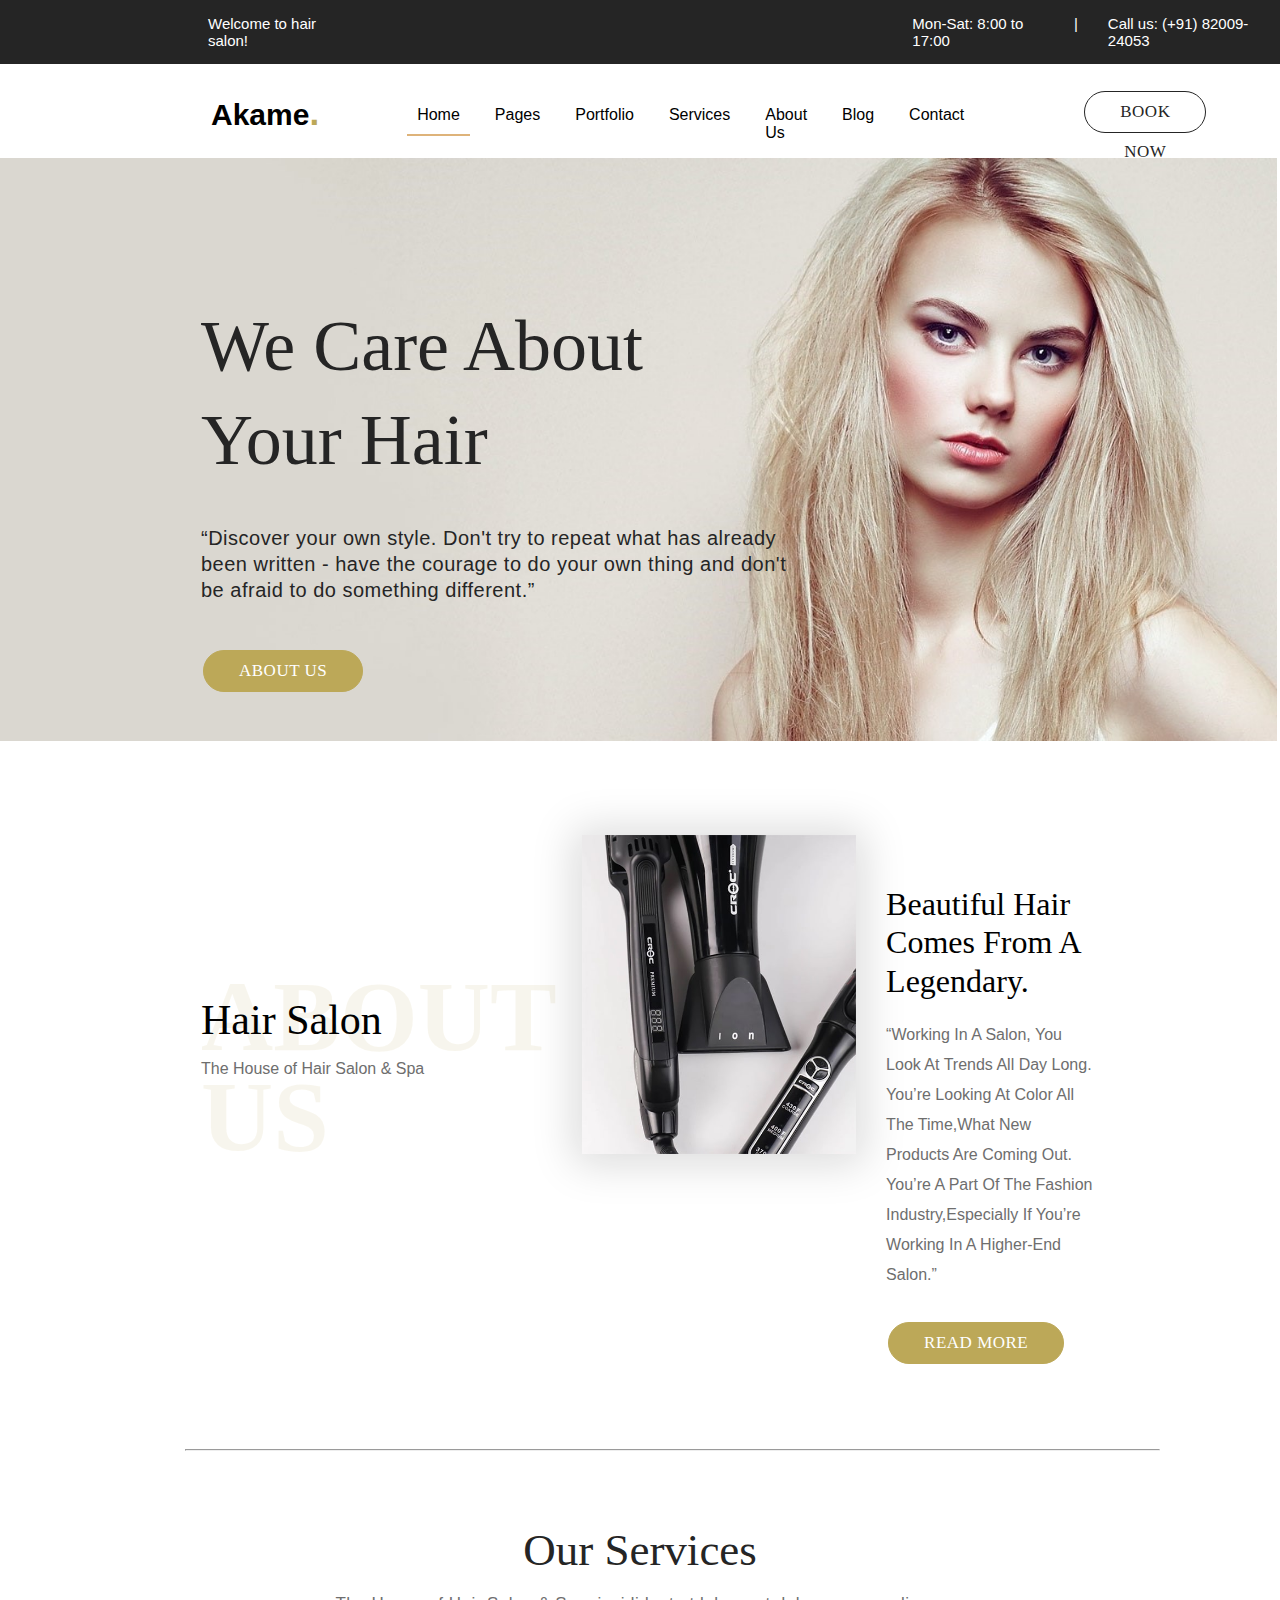
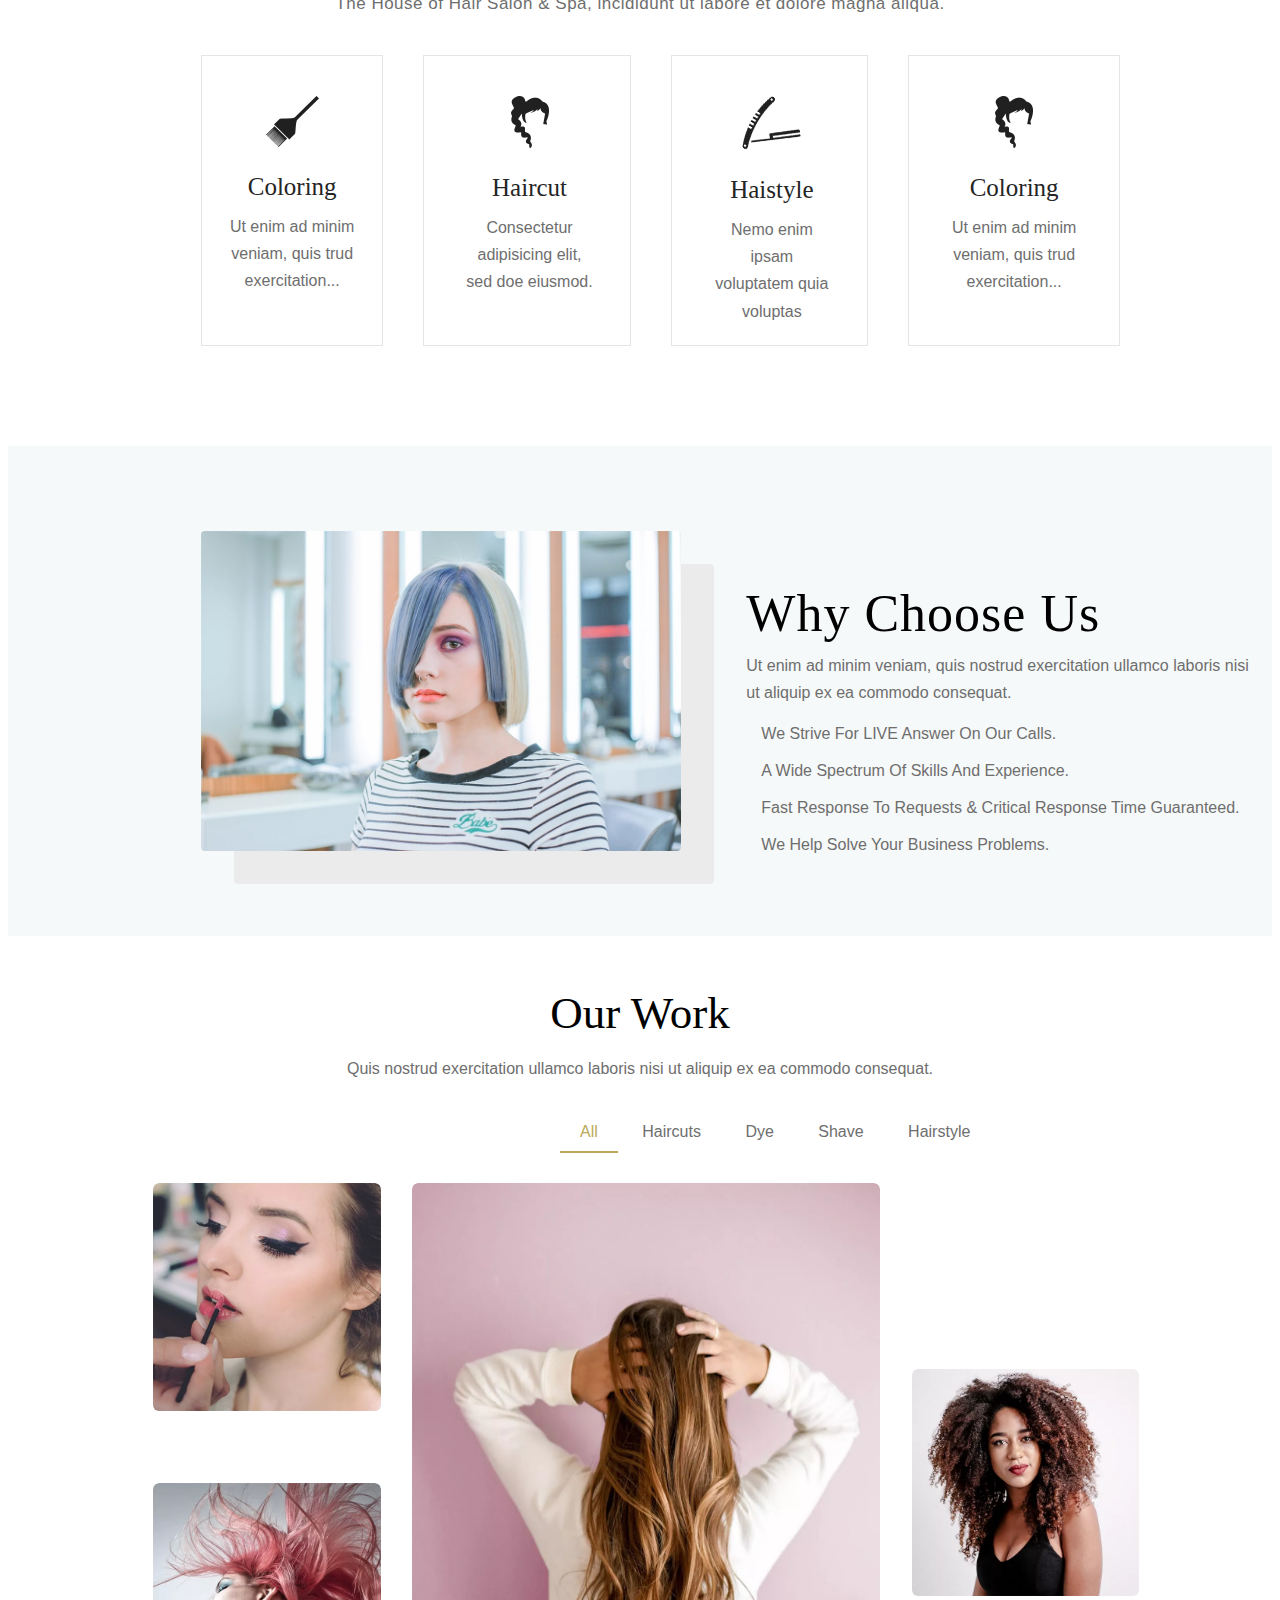
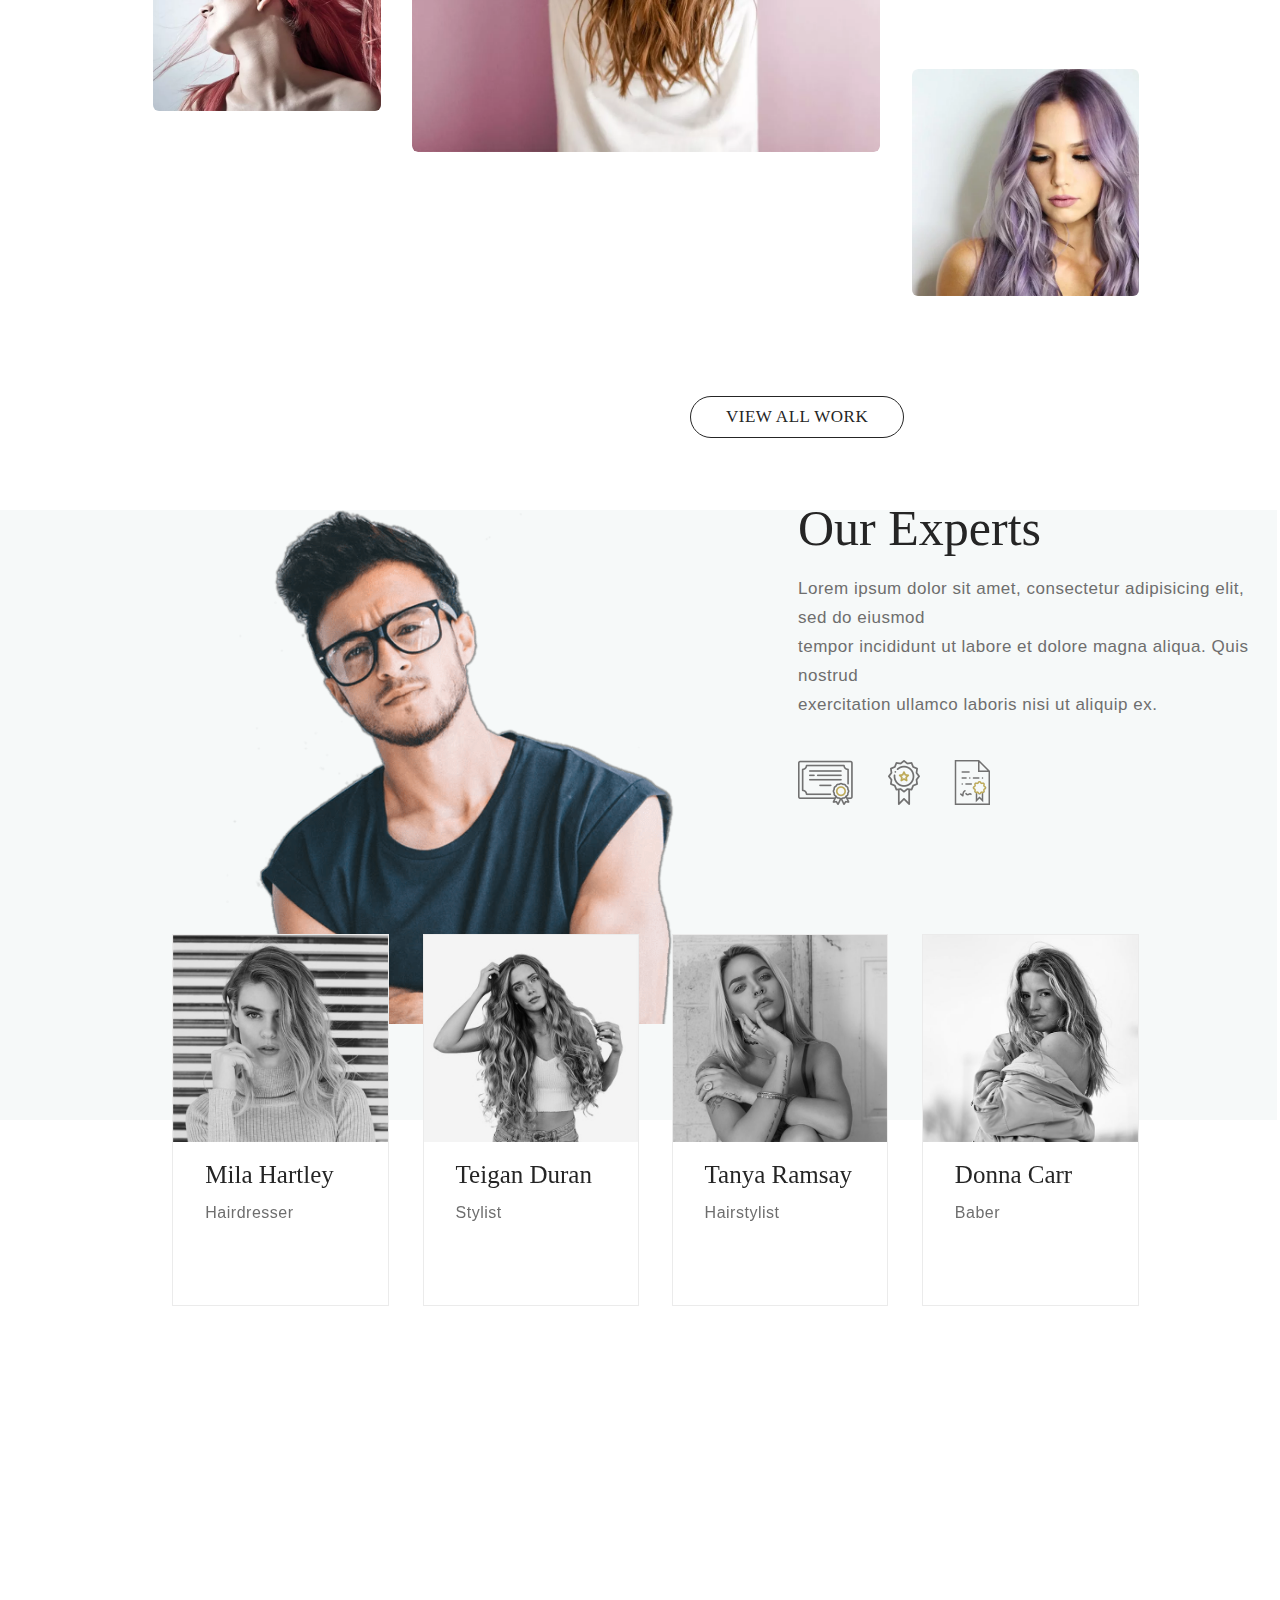
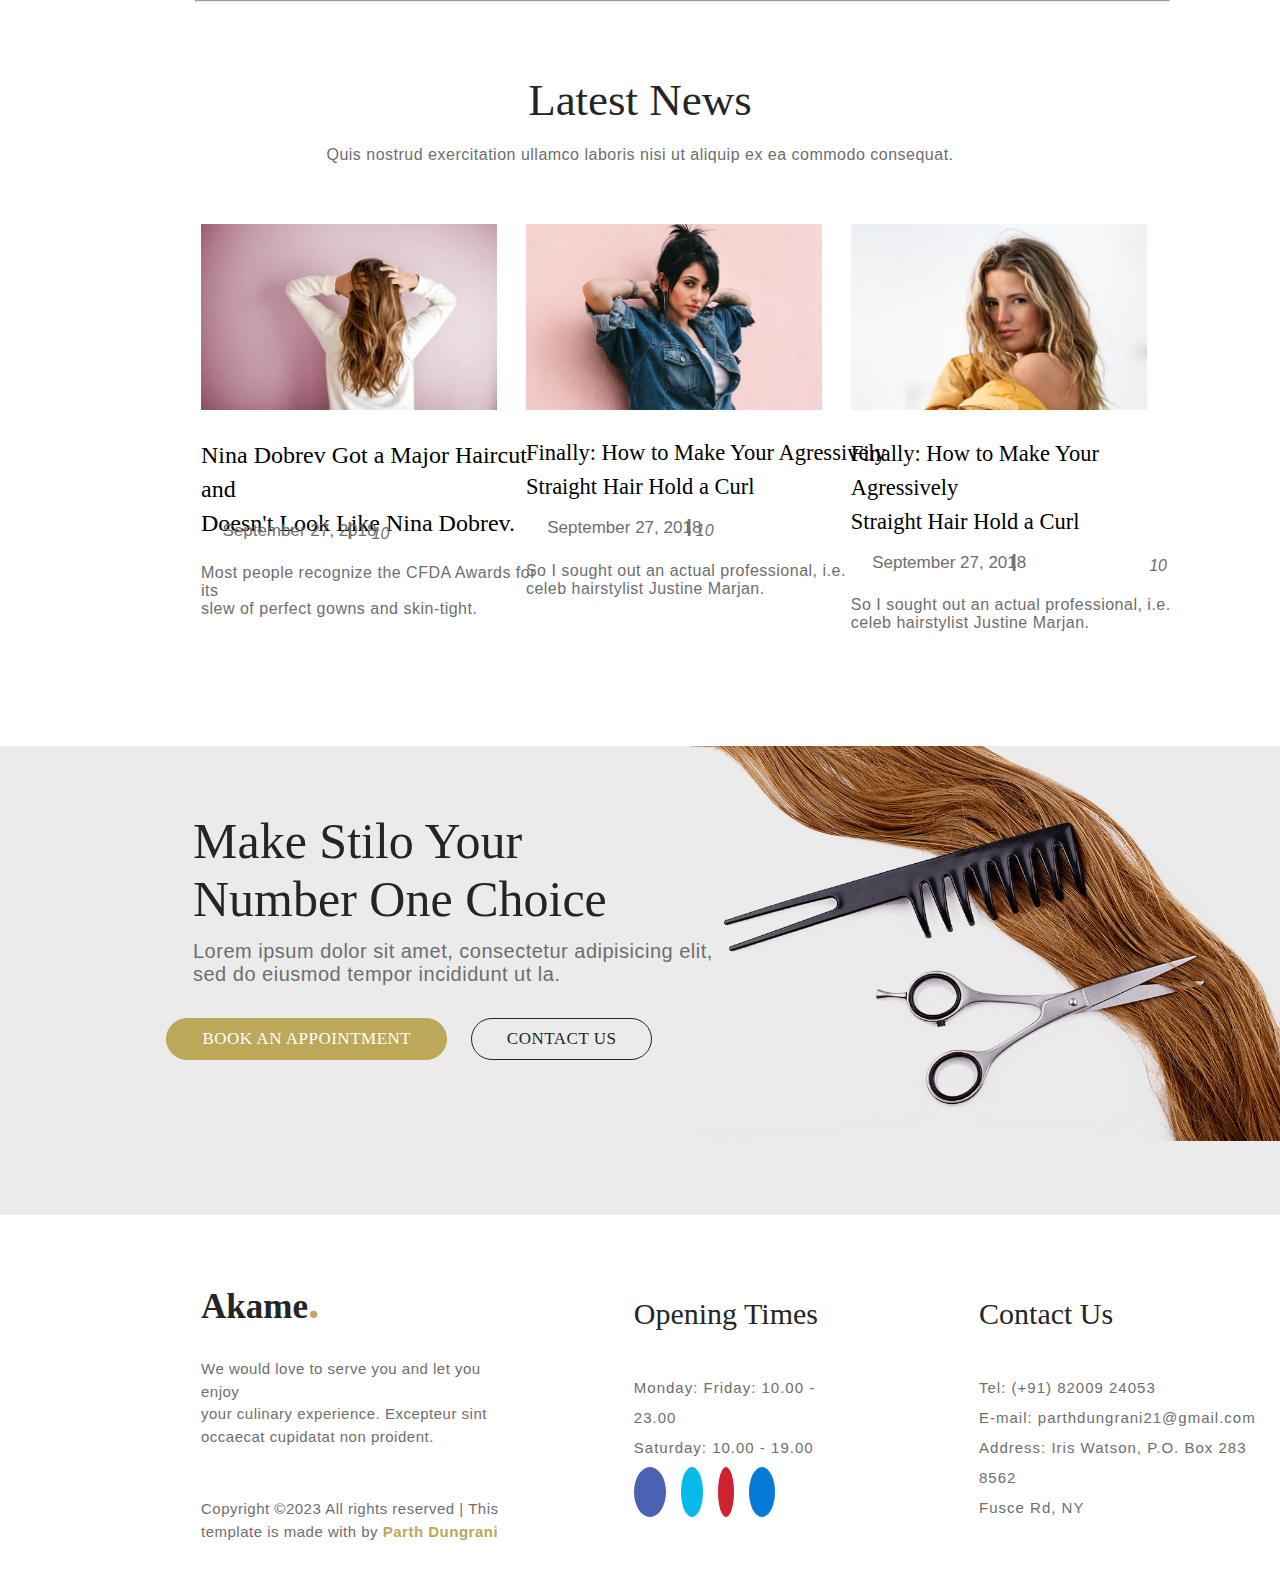
<file: index.html>
<!DOCTYPE html>
<html lang="en">

<head>
    <meta charset="UTF-8">
    <meta http-equiv="X-UA-Compatible" content="IE=edge">
    <meta name="viewport" content="width=device-width, initial-scale=1.0">
    <title>Document</title>
    <link rel="stylesheet" href="https://cdnjs.cloudflare.com/ajax/libs/font-awesome/6.4.0/css/all.min.css"
        integrity="sha512-iecdLmaskl7CVkqkXNQ/ZH/XLlvWZOJyj7Yy7tcenmpD1ypASozpmT/E0iPtmFIB46ZmdtAc9eNBvH0H/ZpiBw=="
        crossorigin="anonymous" referrerpolicy="no-referrer" />
    <link rel="stylesheet" href="index.css">
</head>

<body>
    <div>
        <div class="header_div">
            <ul class="ul1">
                <li class="li1">Welcome to hair salon!</li>
                <i class="fa-regular fa-clock icon1"></i>
                <li class="li2">Mon-Sat: 8:00 to 17:00</li>
                <li class="li4">|</li>
                <i class="fa-solid fa-phone icon2"></i>
                <li class="li3">Call us: (+91) 82009-24053</li>
            </ul>
        </div>
        <div>
            <ul>
                <h1 class="li5">Akame<span class="dot">.</span></h1>
                <li class="li6 none_display">Home</li>
                <li class="li7 none_display">Pages</li>
                <li class="li8 none_display">Portfolio</li>
                <li class="li9 none_display">Services</li>
                <li class="li10 none_display">About Us</li>
                <li class="li11 none_display">Blog</li>
                <li class="li12 none_display">Contact</li>
                <i class="fa-solid fa-cart-shopping cart none_display"></i>
                <button type="button" class="but1 none_display">BOOK NOW</button>
            </ul>
        </div>
        <div>
            <img src="img1.jpg" alt="girl images" class="img_1">
            <h1 class="head">We Care About <br>Your Hair</h1>
            <p class="img_para">“Discover your own style. Don't try to repeat what has already<br>been written - have
                the courage to do your own thing and don't<br>be afraid to do something different.”</p>
            <button type="button" class="but2">ABOUT US</button>
        </div>

        <!-- Part 2 -->
        <div class="part_2">
            <div class="about">
                <h2 class="about_head">ABOUT <br>US</h2>
                <h4 class="about_detail">Hair Salon</h4>
                <p class="about_para">The House of Hair Salon & Spa</p>
            </div>
            <div class="about_img">
                <img src="img2.jpg" alt="Hair Cut machine Images" class="hair_cut">
            </div>
            <div class="detail_div">
                <h3 class="about_head_2">Beautiful Hair Comes From A Legendary.</h3>
                <p class="about_para_2">“Working in a salon, you look at trends all day long. You’re looking at color
                    all the time,what new products are coming out. You’re a part of the fashion industry,especially if
                    you’re working in a higher-end salon.”</p>
                <button type="button" class="but3">READ MORE</button>
            </div>
        </div>
        <hr class="hr1">

        <!-- Part 3 -->
        <div>
            <h3 class="head_part_3">Our Services</h3>
            <p class="head_part_3_para">The House of Hair Salon & Spa, incididunt ut labore et dolore magna aliqua.</p>
        </div>
        <div class="flex1">
            <div class="flex_img_1 flex_img">
                <img src="img3.png" alt="color Brush Image" class="brush">
                <h3 class="flex_detail">Coloring</h3>
                <p class="flex_para">Ut enim ad minim veniam, quis trud exercitation...</p>
            </div>
            <div class="flex_img_2 flex_img">
                <img src="img4.png" alt="color Brush Image" class="brush1">
                <h3 class="flex_detail">Haircut</h3>
                <p class="flex_para">Consectetur adipisicing elit, sed doe eiusmod.</p>
            </div>
            <div class="flex_img_3 flex_img">
                <img src="img5.png" alt="color Brush Image" class="brush2">
                <h3 class="flex_detail">Haistyle</h3>
                <p class="flex_para">Nemo enim ipsam voluptatem quia voluptas</p>
            </div>
            <div class="flex_img_4 flex_img">
                <img src="img4.png" alt="color Brush Image" class="brush3">
                <h3 class="flex_detail">Coloring</h3>
                <p class="flex_para">Ut enim ad minim veniam, quis trud exercitation...</p>
            </div>
        </div>

        <!-- Part 4 -->
        <div class="part_4">
            <div class="part_4_div">
                <img src="img6.jpg" alt="Girl images" class="part_4_image">
                <div class="flex_div_2">
                    <h3 class="part_4_head">Why Choose Us</h3>
                    <p class="part_4_para">Ut enim ad minim veniam, quis nostrud exercitation ullamco laboris nisi<br>
                        ut
                        aliquip ex ea commodo consequat.</p>
                    <p><i class="fa-solid fa-square-check checkbox1"></i><span class="check_span">We Strive For LIVE
                            Answer On Our Calls.</span></p>
                    <p><i class="fa-solid fa-square-check checkbox2"></i><span class="check_span">A Wide Spectrum Of
                            Skills And Experience.</span></p>
                    <p><i class="fa-solid fa-square-check checkbox2"></i><span class="check_span">Fast Response To
                            Requests & Critical Response Time Guaranteed.</span></p>
                    <p><i class="fa-solid fa-square-check checkbox2"></i><span class="check_span">We Help Solve Your
                            Business Problems.</span></p>
                </div>
            </div>
        </div>

        <!-- Part 5 -->
        <div class="part_5">
            <h3 class="part_5_head">Our Work</h3>
            <p class="part_5_para">Quis nostrud exercitation ullamco laboris nisi ut aliquip ex ea commodo consequat.
            </p>
            <li class="part_5_li part_5_li_1">All</li>
            <li class="part_5_li">Haircuts</li>
            <li class="part_5_li">Dye</li>
            <li class="part_5_li">Shave</li>
            <li class="part_5_li">Hairstyle</li>
        </div>

        <!-- img div part_6 -->
        <div class="img_div_main">
            <div class="img_main_div">
                <img src="img7.webp" alt="" class="img1">
                <div class="contain_1">
                    <h3 class="part6_head_1">Hairstyle</h3>
                    <p class="part6_para_1">Consectetur adipisicing<br>elit sed doe</p>
                    <i class="fa-solid fa-magnifying-glass fa-rotate-90 search1"></i>
                </div>
            </div>
            <div class="img_div_2">
                <img src="img8.webp" alt="" class="img2">
                <div class="contain_2">
                    <h3 class="part6_head_2">Hairstyle</h3>
                    <p class="part6_para_2">Consectetur adipisicing<br>elit sed doe</p>
                    <i class="fa-solid fa-magnifying-glass fa-rotate-90 search1"></i>
                </div>
            </div>
            <div class="img_div_3">
                <img src="img9.webp" alt="" class="img3">
                <div class="contain_3">
                    <h3 class="part6_head_3">Hairstyle</h3>
                    <p class="part6_para_3">Consectetur adipisicing elit sed doe</p>
                    <i class="fa-solid fa-magnifying-glass fa-rotate-90 search1 search"></i>
                </div>
            </div>
            <div class="img_div_4">
                <img src="img10.webp" alt="" class="img4">
                <div class="contain_4">
                    <h3 class="part6_head_4">Hairstyle</h3>
                    <p class="part6_para_4">Consectetur adipisicing <br>elit sed doe</p>
                    <i class="fa-solid fa-magnifying-glass fa-rotate-90 search1"></i>
                </div>
            </div>
            <div class="img_div_5">
                <img src="img11.webp" alt="" class="img5">
                <div class="contain_5">
                    <h3 class="part6_head_5">Hairstyle</h3>
                    <p class="part6_para_5">Consectetur adipisicing <br>elit sed doe</p>
                    <i class="fa-solid fa-magnifying-glass fa-rotate-90 search1"></i>
                </div>
            </div>
            <button class="but4" type="button">VIEW ALL WORK</button>
        </div>

        <!-- paert 7 -->
        <div class="img_part_7">
            <div class="img_part_7_main_div">
                <img src="img12.png" alt="" class="part_7_img_1">
                <h3 class="part_7_head">Our Experts</h3>
                <p class="part_7_para">Lorem ipsum dolor sit amet, consectetur adipisicing elit, sed do eiusmod
                    <br>tempor
                    incididunt ut labore et dolore magna aliqua. Quis nostrud <br>exercitation ullamco laboris nisi ut
                    aliquip ex.
                </p>
                <img src="img13.png" alt="" class="certrificate_1">
                <img src="img14.png" alt="" class="certrificate_2">
                <img src="img15.png" alt="" class="certrificate_3">
            </div>
        </div>

        <!-- Team Member -->
        <div class="part7">
            <div class="flex_team1">
                <div class="team_img1">
                    <img src="img16.jpg" alt="color Brush Image" class="img_girl_1">
                    <h3 class="team_detail1">Mila Hartley</h3>
                    <p class="team_para1">Hairdresser</p>
                    <i class="fa-brands fa-facebook-f icon_team1"></i>
                    <i class="fa-brands fa-twitter icon_team1"></i>
                    <i class="fa-brands fa-linkedin-in icon_team1"></i>
                    <i class="fa-brands fa-dribbble icon_team1"></i>
                </div>
            </div>
            <div class="flex_team2">
                <div class="team_img2">
                    <img src="img17.jpg" alt="color Brush Image" class="img_girl_2">
                    <h3 class="team_detail2">Teigan Duran</h3>
                    <p class="team_para2"> Stylist</p>
                    <i class="fa-brands fa-facebook-f icon_team2"></i>
                    <i class="fa-brands fa-twitter icon_team2"></i>
                    <i class="fa-brands fa-linkedin-in icon_team2"></i>
                    <i class="fa-brands fa-dribbble icon_team2"></i>
                </div>
            </div>
            <div class="flex_team3">
                <div class="team_img3">
                    <img src="img18.jpg" alt="color Brush Image" class="img_girl_3">
                    <h3 class="team_detail3">Tanya Ramsay</h3>
                    <p class="team_para3"> Hairstylist</p>
                    <i class="fa-brands fa-facebook-f icon_team3"></i>
                    <i class="fa-brands fa-twitter icon_team3"></i>
                    <i class="fa-brands fa-linkedin-in icon_team3"></i>
                    <i class="fa-brands fa-dribbble icon_team3"></i>
                </div>
            </div>
            <div class="flex_team4">
                <div class="team_img4">
                    <img src="img19.jpg" alt="color Brush Image" class="img_girl_4">
                    <h3 class="team_detail4">Donna Carr</h3>
                    <p class="team_para4"> Baber</p>
                    <i class="fa-brands fa-facebook-f icon_team4"></i>
                    <i class="fa-brands fa-twitter icon_team4"></i>
                    <i class="fa-brands fa-linkedin-in icon_team4"></i>
                    <i class="fa-brands fa-dribbble icon_team4"></i>
                </div>
            </div>
        </div>
        <hr class="hr2">

        <!-- Part 8 -->
        <h3 class="part_8_head">Latest News</h3>
        <p class="part_8_para">Quis nostrud exercitation ullamco laboris nisi ut aliquip ex ea commodo consequat.</p>

        <div class="part_8_main_div">
            <div class="hover_1">
                <img src="img20.jpg" alt="" class="img_1_part_8 img_part_8">
                <h3 class="part_8_head_1">Nina Dobrev Got a Major Haircut and <br>Doesn't Look Like Nina Dobrev.</h3>
                <i class="fa-regular fa-clock clock"></i>
                <h3 class="part_8_detail_1">September 27, 2018</h3>
                <h3 class="line1">|</h3>
                <i class="fa-regular fa-comments chat"><span class="span_team">10</span></i>
                <p class="part_8_para_1">Most people recognize the CFDA Awards for its<br>slew of perfect gowns and
                    skin-tight.</p>
            </div>
            <div class="main_div_part_9">
                <img src="img21.jpg" alt="" class="img_2_part_8 img_part_8">
                <h3 class="part_8_head_2">Finally: How to Make Your Agressively <br>Straight Hair Hold a Curl</h3>
                <i class="fa-regular fa-clock clock2"></i>
                <h3 class="part_8_detail_2">September 27, 2018</h3>
                <h3 class="line2">|</h3>
                <i class="fa-regular fa-comments chat2"><span class="span_team2">10</span></i>
                <p class="part_8_para_2">So I sought out an actual professional, i.e. <br>celeb hairstylist Justine
                    Marjan.</p>
            </div>
            <div class="last_div">
                <img src="img22.jpg" alt="" class="img_3_part_8 img_part_8">
                <h3 class="part_8_head_3">Finally: How to Make Your Agressively <br>Straight Hair Hold a Curl</h3>
                <i class="fa-regular fa-clock clock3"></i>
                <h3 class="part_8_detail_3">September 27, 2018</h3>
                <h3 class="line3">|</h3>
                <i class="fa-regular fa-comments chat3"><span class="span_team3">10</span></i>
                <p class="part_8_para_3">So I sought out an actual professional, i.e. <br>celeb hairstylist Justine
                    Marjan.</p>
            </div>
        </div>

        <!-- Part 9 -->
        <div class="part_9">
            <img src="img23.png" alt="" class="img_part_9">
            <h3 class="part_9_head">Make Stilo Your<br>
                Number One Choice</h3>
            <p class="part_9_para">Lorem ipsum dolor sit amet, consectetur adipisicing elit, <br>sed do eiusmod tempor
                incididunt ut la.</p>
            <button type="button" class="but5">BOOK AN APPOINTMENT</button>
            <button type="button" class="but6">CONTACT US</button>
        </div>

        <div class="footer">
            <div>
                <h2 class="footer_head">Akame<span class="footer_span">.</span></h2>
                <p class="footer_para_1">We would love to serve you and let you enjoy <br>your culinary experience.
                    Excepteur sint <br>occaecat cupidatat non proident.</p>
                <p class="footer_para_2">Copyright ©2023 All rights reserved | This <br>template is made with <i
                        class="fa-regular fa-heart heart"></i> by
                    <span class="made_by">Parth Dungrani</span>
                </p>
            </div>

            <div class="part_last">
                <h2 class="footer_head_2">Opening Times</h2>
                <p class="footer_para_3">Monday: Friday: 10.00 - 23.00 <br>Saturday: 10.00 - 19.00</p>
                <i class="fa-brands fa-facebook-f icon_footer facebook"></i>
                <i class="fa-brands fa-twitter icon_footer twitter"></i>
                <i class="fa-brands fa-google-plus-g icon_footer google"></i>
                <i class="fa-brands fa-instagram icon_footer instagram"></i>
            </div>

            <div class="last_2">
                <h2 class="footer_head_3">Contact Us</h2>
                <p class="footer_para_4 footer_para_3">Tel: (+91) 82009 24053 <br>
                    E-mail: parthdungrani21@gmail.com<br>
                    Address: Iris Watson, P.O. Box 283 8562 <br>Fusce Rd, NY</p>
            </div>
        </div>
    </div>
</body>

</html>
</file>
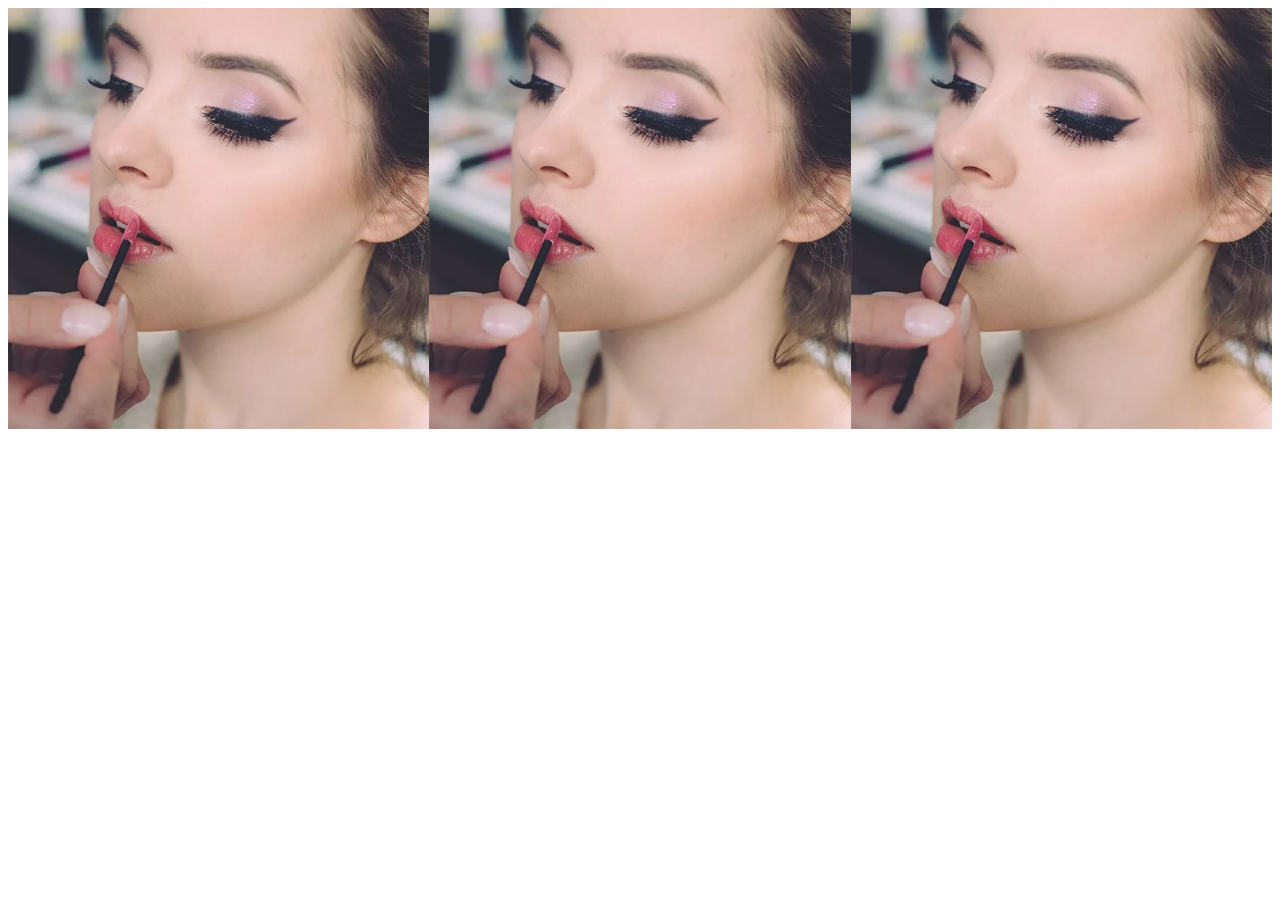
<file: p.html>
<!DOCTYPE html>
<html lang="en">

<head>
    <meta charset="UTF-8">
    <meta http-equiv="X-UA-Compatible" content="IE=edge">
    <meta name="viewport" content="width=device-width, initial-scale=1.0">
    <title>Document</title>
    <style>
        .img_main_div {
            overflow: hidden;
        }

        .img1 {
            width: 100%;
            transform: scale(1);
            transition: all 0.6s ease-in-out 0s;
            margin: 0 auto;
            overflow: hidden;
        }

        .img1:hover {
            transform: scale(1.05);
        }

        .flex{
            display: flex;
        }
    </style>
</head>

<body>
    <div class="flex">
    <div class="img_main_div">
        <img src="img7.webp" alt="" class="img1">
    </div>
    <div class="img_main_div">
        <img src="img7.webp" alt="" class="img1">
    </div>
    <div class="img_main_div">
        <img src="img7.webp" alt="" class="img1">
    </div>
    </div>
</body>

</html>
</file>
<file: index.css>
:root {
    --black: #252525;
    --white: white;
    --grey: #6e6e6e;
    --brown: #bca858;
    --bg-color: #f6f9f9;
    --box-shadow-color: #ebebeb;
    --cursor: pointer;
    --font-family: "Playfair Display";
    --para-font-family: "Open Sans", sans-serif;
}

body {
    font-family: "Open Sans", sans-serif;
    overflow-x: hidden;
}

.ul1 {
    display: flex;
    margin: -8px;
    padding: 5px;
    background-color: #252525;
    color: white;
    font-size: 15px;
    list-style-type: none;
}

.li1 {
    padding: 10px;
    margin-left: 193px;
}

.icon1 {
    padding: 10px;
    margin-left: 543px;
}

.li2 {
    padding: 10px;
    margin-left: -10px;
}

.li4 {
    padding: 10px;
    margin-left: 10px;
}

.li3 {
    padding: 10px;
    margin-left: -10px;
}

.icon2 {
    padding: 10px;
}

/* div2 */

ul {
    display: flex;
    list-style-type: none;
    margin: 40px 163px 5px 163px;
}

.li5 {
    font-size: 30px;
    font-weight: 600;
    margin-top: -3px;
}

.li5:hover {
    color: var(--black);
}

.li6 {
    padding: 10px;
    margin-left: 88px;
    margin-bottom: 17px;
    border-bottom: 2px solid rgb(222, 179, 122);
}

.li7 {
    padding: 10px;
    margin-left: 15px;
}

.li8 {
    padding: 10px;
    margin-left: 15px;
}

.li9 {
    padding: 10px;
    margin-left: 15px;
}

.li10 {
    padding: 10px;
    margin-left: 15px;
    width: 66px;
}

.li11 {
    padding: 10px;
    margin-left: 15px;
}

.li12 {
    padding: 10px;
    margin-left: 15px;
}

.dot {
    color: var(--brown);
    font-weight: 600;
    font-size: 35px;
}

.cart {
    font-size: 15px;
    padding: 10px;
    margin-left: 65px;
    cursor: var(--cursor);
}

.cart:hover {
    color: var(--brown);
}

li:hover {
    color: var(--brown);
    transition-duration: 500ms;
    cursor: var(--cursor);
}

.but1 {
    font-size: 17px;
    padding: 0px 35px;
    text-align: center;
    font-weight: 400;
    font-family: "Playfair Display", serif;
    letter-spacing: 0.5px;
    line-height: 40px;
    height: 42px;
    border: 1px solid var(--black);
    border-radius: 25px;
    background-color: transparent;
    color: var(--black);
    margin: -5px 15px -5px 25px;
    cursor: var(--cursor);
}

.but1:hover {
    background-color: var(--brown);
    border-color: var(--brown);
    transition-duration: 500ms;
    color: var(--white);
}

/* images Part */
.img_1 {
    width: 101%;
    margin: 0 -8px;
}

.head {
    position: absolute;
    top: 150px;
    font-size: 72px;
    color: var(--black);
    line-height: 1.3;
    font-weight: 400;
    margin: 150px 193px;
    font-family: "Playfair Display", serif;
}

.img_para {
    position: absolute;
    top: 375px;
    font-size: 20px;
    color: var(--black);
    line-height: 1.3;
    font-weight: 100;
    margin: 150px 193px;
    line-height: 1.3;
    letter-spacing: 0.5px;
}

.but2 {
    font-size: 17px;
    padding: 0px 35px;
    text-align: center;
    font-weight: 400;
    font-family: "Playfair Display", serif;
    letter-spacing: 0.5px;
    line-height: 40px;
    position: absolute;
    left: 10px;
    height: 42px;
    border: 1px solid var(--brown);
    background-color: var(--brown);
    border-radius: 25px;
    color: var(--white);
    margin: 492px 0 0 193px;
    cursor: var(--cursor);
}

.but2:hover {
    background-color: var(--black);
    border-color: var(--black);
    transition-duration: 700ms;
    color: var(--white);
}


/* Part 2 */
.part_2 {
    display: flex;
    margin: 90px 193px;
}

.about_head {
    position: relative;
    top: 26%;
    font-size: 100px;
    color: var(--brown);
    font-family: "Playfair Display", serif;
    text-transform: uppercase;
    line-height: 1;
    -webkit-transform: translateY(-50%);
    -ms-transform: translateY(-50%);
    transform: translateY(-50%);
    z-index: -1;
    opacity: 0.1;
    left: 0;
    font-weight: 700;
}

.about_detail {
    font-size: 42px;
    text-transform: capitalize;
    font-family: "Playfair Display", serif;
    font-weight: 100;
    margin-bottom: 15px;
    display: block;
    margin: -206px 0;
    line-height: 1.2;
}

.about_para {
    line-height: 1.7;
    color: var(--grey);
    margin: 216px 0;
    font-size: 16px;
    font-weight: 400;
}

img.hair_cut {
    width: 100%;
    margin: 0px 0 0 25px;
    box-shadow: 0 2px 40px 8px rgba(15, 15, 15, 0.15);
}

.detail_div {
    margin: 0 0px;
    position: relative;
    margin: 50px 0;
    width: 54%;
    left: 35px;
}

.about_head_2 {
    font-size: 32px;
    text-transform: capitalize;
    font-family: var(--font-family);
    font-weight: 100;
    margin-bottom: 15px;
    display: block;
    margin: 0 20px;
    line-height: 1.2;
}

.about_para_2 {
    font-size: 16px;
    text-transform: capitalize;
    font-family: var(--para-font-family);
    color: var(--grey);
    font-weight: 100;
    line-height: 30px;
    display: block;
    margin: 10px 20px;
    padding: 10px 0;
}

.but3 {
    font-size: 17px;
    padding: 0px 35px;
    text-align: center;
    font-weight: 400;
    font-family: "Playfair Display", serif;
    letter-spacing: 0.5px;
    line-height: 40px;
    height: 42px;
    border: 1px solid var(--brown);
    border-radius: 25px;
    background-color: var(--brown);
    color: var(--white);
    margin: 12px 15px -5px 22px;
    cursor: var(--cursor);
}

.but3:hover {
    background-color: var(--black);
    border-color: var(--black);
    transition-duration: 700ms;
    color: var(--white);
}

.hr1 {
    width: 77%;
    color: var(--grey);
    margin: -50px 0 72px 177px;
}

/* Part 3 */
.head_part_3 {
    font-size: 45px;
    text-transform: capitalize;
    margin-bottom: 15px;
    display: block;
    line-height: 1.2;
    text-align: center;
    font-weight: 100;
    color: var(--black);
    font-family: var(--font-family);
}

.head_part_3_para {
    font-size: 17px;
    letter-spacing: 0.5px;
    margin-bottom: 15px;
    display: block;
    line-height: 1.2;
    text-align: center;
    font-weight: 100;
    font-family: var(--para-font-family);
    color: var(--grey);
}

/* flex Images */
.flex1 {
    display: flex;
    width: 88%;
}

.flex_img {
    position: relative;
    z-index: 1;
    padding: 40px 20px 0 20px;
    margin: 25px 0 0 40px;
    border: 1px solid #e5e5e5;
    text-align: center;
    transition-duration: 500ms;
    cursor: var(--cursor);
}

.flex_img:hover {
    color: var(--brown);
    box-shadow: 18px 18px 36px #c4c2bc,
        -18px -18px 36px #ffffff;
}

.flex_img:hover .flex_detail {
    color: var(--brown);
}

.flex_img_1 {
    margin: 25px 0 0 193px;
}

.flex_img_2 {
    padding: 40px 35px 0 40px;
}

.flex_img_3 {
    padding: 40px 35px 0 40px;
    width: 27%;
}

.flex_img_4 {
    padding: 40px 35px 0 35px;
}


.flex_detail {
    font-family: var(--font-family);
    color: var(--black);
    font-size: 25px;
    margin: 20px 0 0 0;
    line-height: 1.3;
    font-weight: 400;
}

.flex_para {
    line-height: 1.7;
    color: var(--grey);
    margin: 10px 0 20px 0;
    font-family: var(--para-font-family);
    font-size: 16px;
    font-weight: 400;
}

/* Part 4 */
.part_4_div {
    background-color: var(--bg-color);
    margin-top: 100px;
    display: flex;
}

.part_4_image {
    width: 38%;
    margin: 85px 0 85px 193px;
    border-radius: 4px;
    box-shadow: 33px 33px 0 var(--box-shadow-color)
}

.part_4_head {
    font-size: 52px;
    text-transform: capitalize;
    margin-bottom: 15px;
    display: block;
    line-height: 1.2;
    font-weight: 100;
    font-family: var(--font-family);
    letter-spacing: 1px;
}

.flex_div_2 {
    margin: 85px 0 0 65px;
}

.part_4_para {
    line-height: 1.7;
    color: var(--grey);
    font-size: 16px;
    font-family: var(--para-font-family);
    margin-top: -8px;
    font-weight: 400;
}

.checkbox1 {
    color: var(--brown);
    margin-top: 35px;
    font-size: 18px;
}

.check_span {
    color: var(--grey);
    font-family: var(--para-font-family);
    margin-left: 15px;
    font-size: 16px;
}

.checkbox2 {
    color: var(--brown);
    font-size: 18px;
}

.part_5_head {
    font-size: 45px;
    font-family: var(--font-family);
    font-weight: 100;
    text-transform: capitalize;
    text-align: center;
    margin-top: 50px;
    margin-bottom: 15px;
    display: block;
    line-height: 1.2;
}

.part_5_para {
    line-height: 1.7;
    color: var(--grey);
    text-align: center;
    font-size: 16px;
    margin-top: 10px;
    font-weight: 400;
    font-family: var(--para-font-family);
}

.part_5_li {
    text-decoration: none;
    list-style-type: none;
    display: inline-block;
    font-family: var(--para-font-family);
    color: var(--grey);
    padding: 10px 20px 10px 20px;
    margin-top: 15px;
    margin-bottom: 15px;
}

.part_5_li_1 {
    margin-left: 552px;
    color: var(--brown);
    border-bottom: 2px solid var(--brown);
}

/* part 6 */
/* Images_1 */
.img_main_div {
    position: relative;
    width: 18%;
    height: 270px;
    left: 11.5%;
    border-radius: 6px;
    margin-top: 15px;
    transform: scale(1);
    transition: all 0.6s ease-in 0s;
    overflow: hidden;
    cursor: var(--cursor);
}

.img1 {
    width: 100%;
    margin: 0 auto;
    border-radius: 6px;
}

.img_main_div:hover .img1 {
    transform: scale(1.20);
    transition-duration: 0.9s;
}

.contain_1 {
    position: relative;
    top: -297px;
    background-color: var(--black);
    width: 100%;
    height: 280px;
    opacity: 0.0;
    border-radius: 6px;
}

.contain_1:hover {
    opacity: 0.7;
}

.contain_1:hover .img_main_div {
    transform: scale(1.02);
}

.part6_head_1 {
    position: absolute;
    font-size: 25px;
    font-family: var(--font-family);
    color: var(--brown);
    left: 33%;
    top: 27%;
    z-index: 1;
}

.part6_para_1 {
    position: relative;
    font-size: 20px;
    font-family: var(--para-font-family);
    color: var(--bg-color);
    top: 52%;
    text-align: center;
    z-index: 1;
}

.search1 {
    font-size: 20px;
    color: white;
    margin-top: 160px;
    margin-left: 45%;
}

.search1:hover {
    color: var(--brown);
    transition-duration: 0.5s;
}

/* Images_2 */
.img_div_2 {
    position: relative;
    width: 18%;
    height: 270px;
    left: 11.5%;
    border-radius: 6px;
    margin-top: 30px;
    transform: scale(1);
    transition: all 0.6s ease-in 0s;
    overflow: hidden;
    cursor: var(--cursor);
}

.img2 {
    width: 100%;
    margin: 0 auto;
    border-radius: 6px;
}

.contain_2 {
    position: relative;
    top: -295px;
    background-color: var(--black);
    width: 100%;
    height: 270px;
    opacity: 0.0;
    border-radius: 6px;
}

.contain_2:hover {
    opacity: 0.7;
}

.img_div_2:hover .img2 {
    transform: scale(1.20);
    transition-duration: 0.9s;
}

.contain_2:hover .img_div_2 {
    transform: scale(1.02);
}

.part6_head_2 {
    position: absolute;
    font-size: 25px;
    font-family: var(--font-family);
    color: var(--brown);
    left: 33%;
    top: 27%;
    z-index: 1;
}

.part6_para_2 {
    position: relative;
    font-size: 20px;
    font-family: var(--para-font-family);
    color: var(--bg-color);
    top: 52%;
    text-align: center;
    z-index: 1;
}

/* Images_3 */
.img_div_3 {
    position: relative;
    width: 37%;
    height: 569px;
    left: 32%;
    border-radius: 6px;
    margin-top: 30px;
    top: -600px;
    transform: scale(1);
    transition: all 0.6s ease-in 0s;
    overflow: hidden;
    cursor: var(--cursor);
}

.img3 {
    width: 100%;
    height: 100%;
    margin: 0 auto;
    border-radius: 6px;
}

.contain_3 {
    position: relative;
    top: -592px;
    background-color: var(--black);
    width: 100%;
    height: 569px;
    opacity: 0.0;
    border-radius: 6px;
}

.contain_3:hover {
    opacity: 0.7;
}

.img_div_3:hover .img3 {
    transform: scale(1.20);
    transition-duration: 0.9s;
}

.contain_3:hover .img_div_3 {
    transform: scale(1.02);
}

.part6_head_3 {
    position: absolute;
    font-size: 25px;
    font-family: var(--font-family);
    color: var(--brown);
    left: 42%;
    top: 40%;
    z-index: 1;
}

.part6_para_3 {
    position: relative;
    font-size: 20px;
    font-family: var(--para-font-family);
    color: var(--bg-color);
    top: 52%;
    text-align: center;
    z-index: 1;
}

.search {
    margin-top: 82%;
    margin-left: 50%;
}

/* Images_4 */
.img_div_4 {
    position: relative;
    width: 18%;
    height: 270px;
    left: 71.5%;
    border-radius: 6px;
    margin-top: -77.8%;
    transform: scale(1);
    transition: all 0.6s ease-in 0s;
    overflow: hidden;
    cursor: var(--cursor);
}

.img4 {
    width: 100%;
    margin: 0 auto;
    border-radius: 6px;
}

.contain_4 {
    position: relative;
    top: -295px;
    background-color: var(--black);
    width: 100%;
    height: 270px;
    opacity: 0.0;
    border-radius: 6px;
}

.contain_4:hover {
    opacity: 0.7;
}

.img_div_4:hover .img4 {
    transform: scale(1.20);
    transition-duration: 0.9s;
}

.contain_4:hover .img_div_4 {
    transform: scale(1.02);
}

.part6_head_4 {
    position: absolute;
    font-size: 25px;
    font-family: var(--font-family);
    color: var(--brown);
    left: 33%;
    top: 27%;
    z-index: 1;
}

.part6_para_4 {
    position: relative;
    font-size: 20px;
    font-family: var(--para-font-family);
    color: var(--bg-color);
    top: 52%;
    text-align: center;
    z-index: 1;
}

/* Images_5 */
.img_div_5 {
    position: relative;
    width: 18%;
    height: 270px;
    left: 71.5%;
    border-radius: 6px;
    margin-top: 30px;
    transform: scale(1);
    transition: all 0.6s ease-in 0s;
    overflow: hidden;
    cursor: var(--cursor);
}

.img5 {
    width: 100%;
    margin: 0 auto;
    border-radius: 6px;
}

.contain_5 {
    position: relative;
    top: -295px;
    background-color: var(--black);
    width: 100%;
    height: 270px;
    opacity: 0.0;
    border-radius: 6px;
}

.contain_5:hover {
    opacity: 0.7;
}

.img_div_5:hover .img5 {
    transform: scale(1.20);
    transition-duration: 0.9s;
}

.contain_5:hover .img_div_5 {
    transform: scale(1.02);
}

.part6_head_5 {
    position: absolute;
    font-size: 25px;
    font-family: var(--font-family);
    color: var(--brown);
    left: 33%;
    top: 27%;
    z-index: 1;
}

.part6_para_5 {
    position: relative;
    font-size: 20px;
    font-family: var(--para-font-family);
    color: var(--bg-color);
    top: 52%;
    text-align: center;
    z-index: 1;
}

.but4 {
    font-size: 17px;
    padding: 0px 35px;
    text-align: center;
    font-weight: 400;
    font-family: "Playfair Display", serif;
    letter-spacing: 0.5px;
    line-height: 40px;
    height: 42px;
    border: 1px solid var(--black);
    border-radius: 25px;
    background-color: transparent;
    color: var(--black);
    margin: 57px 15px 57px 682px;
    cursor: var(--cursor);
}

.but4:hover {
    background-color: var(--brown);
    border-color: var(--brown);
    transition-duration: 700ms;
    color: var(--white);
}

.img_part_7_main_div {
    background-color: var(--bg-color);
    width: 101.2%;
    height: 610px;
    margin: -10px;
}

.img_part_7 {
    display: flex;
    margin-top: 2%;
}

.part_7_img_1 {
    width: 40%;
    margin-left: 193px;
}

.part_7_head {
    font-size: 50px;
    text-transform: capitalize;
    margin-bottom: 15px;
    display: block;
    line-height: 1.2;
    font-family: var(--font-family);
    color: var(--black);
    position: relative;
    margin-left: 800px;
    top: -95%;
    font-weight: 100;
}

.part_7_para {
    line-height: 1.7;
    color: var(--grey);
    font-size: 17px;
    font-weight: 100;
    font-family: var(--para-font-family);
    position: relative;
    margin-left: 800px;
    margin-bottom: 40px;
    letter-spacing: 0.5px;
    top: -95%;
}

.certrificate_1 {
    position: relative;
    margin-left: 800px;
    letter-spacing: 0.5px;
    top: -95%;
}

.certrificate_2 {
    position: relative;
    margin-left: 890px;
    letter-spacing: 0.5px;
    top: -103%;
}

.certrificate_3 {
    position: relative;
    margin-left: 956px;
    letter-spacing: 0.5px;
    top: -111%;
}

/* team member */
/* girl_images_1*/
.team_img1 {
    height: 370px;
}

.flex_team1 {
    border: 1px solid var(--box-shadow-color);
    width: 17%;
    top: -176px;
    left: 13%;
    background-color: var(--white);
    position: relative;
    filter: grayscale(100%);
    cursor: var(--cursor);
}

.img_girl_1 {
    width: 100%;
}

.flex_team1:hover {
    filter: brightness(100%);
    transition-duration: 0.5s;
    box-shadow: 0px 0px 36px #adadad,
        0px 0px 0px #ffffff;
}

.flex_team1:hover .img_girl_1 {
    filter: brightness(100%);
    opacity: 0.2;
    transition-duration: 0.5s;
}

.team_detail1 {
    font-size: 25px;
    font-family: var(--font-family);
    color: var(--black);
    margin: 15px 0 15px 32px;
    font-weight: 100;
}

.flex_team1:hover .team_detail1 {
    color: var(--brown);
}

.team_para1 {
    font-size: 16px;
    font-family: var(--para-font-family);
    color: var(--grey);
    letter-spacing: 0.5px;
    margin: 0 0 15px 32px;
    font-weight: 100;
}

.icon_team1 {
    font-size: 18px;
    border: 1px solid transparent;
    padding: 10px;
    border-radius: 50%;
    position: relative;
    top: -250px;
    left: 21%;
    opacity: 0.0;
}

.fa-facebook-f {
    padding: 10px 13px;
}

.flex_team1:hover .icon_team1 {
    opacity: 1.0;
}

.icon_team1:hover {
    color: white;
    transition-duration: 0.5s;
    background-color: var(--brown);
}

/* girl_images_2*/
.team_img2 {
    height: 370px;
}

.flex_team2 {
    border: 1px solid var(--box-shadow-color);
    width: 17%;
    top: -548px;
    left: 32.8%;
    background-color: var(--white);
    position: relative;
    filter: grayscale(100%);
    cursor: var(--cursor);
}

.img_girl_2 {
    width: 100%;
}

.flex_team2:hover {
    filter: brightness(100%);
    transition-duration: 0.5s;
    box-shadow: 0px 0px 36px #adadad,
        0px 0px 0px #ffffff;
}

.flex_team2:hover .img_girl_2 {
    filter: brightness(100%);
    opacity: 0.2;
    transition-duration: 0.5s;
}

.team_detail2 {
    font-size: 25px;
    font-family: var(--font-family);
    color: var(--black);
    margin: 15px 0 15px 32px;
    font-weight: 100;
}

.flex_team2:hover .team_detail2 {
    color: var(--brown);
}

.team_para2 {
    font-size: 16px;
    font-family: var(--para-font-family);
    color: var(--grey);
    letter-spacing: 0.5px;
    margin: 0 0 15px 32px;
    font-weight: 100;
}

.icon_team2 {
    font-size: 18px;
    border: 1px solid transparent;
    padding: 10px;
    border-radius: 50%;
    position: relative;
    top: -250px;
    left: 21%;
    opacity: 0.0;
}

.fa-facebook-f {
    padding: 10px 13px;
}

.flex_team2:hover .icon_team2 {
    opacity: 1.0;
}

.icon_team2:hover {
    color: white;
    transition-duration: 0.5s;
    background-color: var(--brown);
}

/* girl_images_3*/
.team_img3 {
    height: 370px;
}

.flex_team3 {
    border: 1px solid var(--box-shadow-color);
    width: 17%;
    top: -920px;
    left: 52.5%;
    background-color: var(--white);
    position: relative;
    filter: grayscale(100%);
    cursor: var(--cursor);
}

.img_girl_3 {
    width: 100%;
}

.flex_team3:hover {
    filter: brightness(100%);
    transition-duration: 0.5s;
    box-shadow: 0px 0px 36px #adadad,
        0px 0px 0px #ffffff;
}

.flex_team3:hover .img_girl_3 {
    filter: brightness(100%);
    opacity: 0.2;
    transition-duration: 0.5s;
}

.team_detail3 {
    font-size: 25px;
    font-family: var(--font-family);
    color: var(--black);
    margin: 15px 0 15px 32px;
    font-weight: 100;
}

.flex_team3:hover .team_detail3 {
    color: var(--brown);
}

.team_para3 {
    font-size: 16px;
    font-family: var(--para-font-family);
    color: var(--grey);
    letter-spacing: 0.5px;
    margin: 0 0 15px 32px;
    font-weight: 100;
}

.icon_team3 {
    font-size: 18px;
    border: 1px solid transparent;
    padding: 10px;
    border-radius: 50%;
    position: relative;
    top: -250px;
    left: 21%;
    opacity: 0.0;
}

.fa-facebook-f {
    padding: 10px 13px;
}

.flex_team3:hover .icon_team3 {
    opacity: 1.0;
}

.icon_team3:hover {
    color: white;
    transition-duration: 0.5s;
    background-color: var(--brown);
}

/* girl_images_4*/
.team_img4 {
    height: 370px;
}

.flex_team4 {
    border: 1px solid var(--box-shadow-color);
    width: 17%;
    top: -1292px;
    left: 72.3%;
    background-color: var(--white);
    position: relative;
    filter: grayscale(100%);
    cursor: var(--cursor);
}

.img_girl_4 {
    width: 100%;
}

.flex_team4:hover {
    filter: brightness(100%);
    transition-duration: 0.5s;
    box-shadow: 0px 0px 36px #adadad,
        0px 0px 0px #ffffff;
}

.flex_team4:hover .img_girl_4 {
    filter: brightness(100%);
    opacity: 0.2;
    transition-duration: 0.5s;
}

.team_detail4 {
    font-size: 25px;
    font-family: var(--font-family);
    color: var(--black);
    margin: 15px 0 15px 32px;
    font-weight: 100;
}

.flex_team4:hover .team_detail4 {
    color: var(--brown);
}

.team_para4 {
    font-size: 16px;
    font-family: var(--para-font-family);
    color: var(--grey);
    letter-spacing: 0.5px;
    margin: 0 0 15px 32px;
    font-weight: 100;
}

.icon_team4 {
    font-size: 18px;
    border: 1px solid transparent;
    padding: 10px;
    border-radius: 50%;
    position: relative;
    top: -250px;
    left: 21%;
    opacity: 0.0;
}

.fa-facebook-f {
    padding: 10px 13px;
}

.flex_team4:hover .icon_team4 {
    opacity: 1.0;
}

.icon_team4:hover {
    color: white;
    transition-duration: 0.5s;
    background-color: var(--brown);
}

.hr2 {
    width: 77%;
    color: var(--grey);
    margin: -134px 0 72px 187px;
    margin-top: -79%;
}

/* part 8 */
.part_8_head {
    text-align: center;
    font-family: var(--font-family);
    font-weight: 100;
    font-size: 45px;
    color: var(--black);
    margin: 0;
}

.part_8_para {
    text-align: center;
    font-family: var(--para-font-family);
    font-weight: 100;
    font-size: 16px;
    margin: 20px 0 60px 0;
    letter-spacing: 0.5px;
    color: var(--grey);
}

.part_8_main_div {
    display: flex;
    margin-left: 193px;
}

.last_div {
    position: relative;
    left: -15%;
}

.img_part_8 {
    width: 83%;
    position: relative;
}

.img_2_part_8 {
    width: 83%;
    position: relative;
    left: -9%;
}

.img_3_part_8 {
    width: 83%;
    left: 27%;
    position: relative;
}

/* part 1 */
.part_8_head_1 {
    font-weight: 100;
    font-size: 24px;
    line-height: 34px;
    display: block;
    font-family: var(--font-family);
    margin-bottom: 15px;
    transition-duration: 500ms;
}

.clock {
    color: var(--grey);
    transition-duration: 500ms;
}

.clock:hover {
    color: var(--brown);
}

.line1 {
    position: relative;
    top: -78px;
    color: var(--grey);
    left: 41%;
}

.chat {
    color: var(--grey);
    position: relative;
    top: -21%;
    left: 45%;
    transition-duration: 500ms;
}

.chat:hover {
    color: var(--brown);
}

h3.part_8_detail_1 {
    position: relative;
    top: -36px;
    left: 6%;
    font-size: 17px;
    color: var(--grey);
    font-family: var(--para-font-family);
    font-weight: 100;
    transition-duration: 500ms;
}

h3.part_8_detail_1:hover {
    color: var(--brown);
}

.span_team {
    color: var(--grey);
    font-family: var(--para-font-family);
    padding-left: 10px;
}

.span_team:hover {
    color: var(--brown);
}

.hover_1:hover {
    color: var(--brown);
}

.part_8_para_1 {
    color: var(--grey);
    font-family: var(--para-font-family);
    letter-spacing: 0.5px;
    position: relative;
    top: -20%;
}

/* part 2 */
.part_8_head_2 {
    font-weight: 100;
    font-size: 22.5px;
    margin-left: -9%;
    line-height: 34px;
    display: block;
    font-family: var(--font-family);
    margin-bottom: 15px;
    transition-duration: 500ms;
}

.clock2 {
    color: var(--grey);
    transition-duration: 500ms;
    margin-left: -9%;
}

.clock2:hover {
    color: var(--brown);
}

.line2 {
    position: relative;
    top: -78px;
    margin-left: -9%;
    color: var(--grey);
    left: 45%;
}

.chat2 {
    color: var(--grey);
    position: relative;
    top: -21%;
    margin-left: -9%;
    left: 51%;
    transition-duration: 500ms;
}

.chat2:hover {
    color: var(--brown);
}

h3.part_8_detail_2 {
    position: relative;
    top: -36px;
    left: 6%;
    margin-left: -9%;
    font-size: 17px;
    color: var(--grey);
    font-family: var(--para-font-family);
    font-weight: 100;
    transition-duration: 500ms;
}

h3.part_8_detail_2:hover {
    color: var(--brown);
}

.span_team2 {
    color: var(--grey);
    margin-left: -9%;
    font-family: var(--para-font-family);
    padding-left: 20px;
}

.span_team2:hover {
    color: var(--brown);
}

.hover_2:hover {
    color: var(--brown);
}

.part_8_para_2 {
    color: var(--grey);
    font-family: var(--para-font-family);
    margin-left: -9%;
    letter-spacing: 0.5px;
    position: relative;
    top: -20%;
}

.main_div_part_9:hover .part_8_head_2 {
    color: var(--brown);
}

/* Part 3 */
.part_8_head_3 {
    font-weight: 100;
    font-size: 22.5px;
    margin-left: 27%;
    width: 100%;
    line-height: 34px;
    display: block;
    font-family: var(--font-family);
    margin-bottom: 15px;
    transition-duration: 500ms;
}

.clock3 {
    color: var(--grey);
    transition-duration: 500ms;
    margin-left: 27%;
}

.clock3:hover {
    color: var(--brown);
}

.line3 {
    position: relative;
    top: -78px;
    margin-left: 27%;
    color: var(--grey);
    left: 45%;
}

.chat3 {
    color: var(--grey);
    position: relative;
    top: -21%;
    margin-left: 27%;
    left: 51%;
    transition-duration: 500ms;
}

.chat3:hover {
    color: var(--brown);
}

h3.part_8_detail_3 {
    position: relative;
    top: -36px;
    left: 6%;
    margin-left: 27%;
    font-size: 17px;
    color: var(--grey);
    font-family: var(--para-font-family);
    font-weight: 100;
    transition-duration: 500ms;
}

h3.part_8_detail_3:hover {
    color: var(--brown);
}

.span_team3 {
    color: var(--grey);
    margin-left: 27%;
    font-family: var(--para-font-family);
    padding-left: 20px;
}

.span_team3:hover {
    color: var(--brown);
}

.hover_3:hover {
    color: var(--brown);
}

.part_8_para_3 {
    color: var(--grey);
    font-family: var(--para-font-family);
    margin-left: 27%;
    letter-spacing: 0.5px;
    position: relative;
    width: 100%;
    top: -20%;
}

.last_div:hover .part_8_head_3 {
    color: var(--brown);
}

/* Part 9 */
.part_9 {
    background-color: var(--box-shadow-color);
    margin: -8px;
    height: 469px;
}

img.img_part_9 {
    width: 46%;
    margin-left: 54%;
}

.part_9_head {
    color: var(--black);
    font-family: var(--font-family);
    font-size: 50px;
    font-weight: 100;
    margin-left: 193px;
    position: absolute;
    margin-top: -26%;
}

.part_9_para {
    color: var(--grey);
    font-family: var(--para-font-family);
    letter-spacing: 0.5px;
    margin-left: 193px;
    position: absolute;
    margin-top: -16%;
    font-size: 20px;
}

.but5 {
    font-size: 17px;
    padding: 0px 35px;
    text-align: center;
    font-weight: 400;
    font-family: "Playfair Display", serif;
    letter-spacing: 0.5px;
    line-height: 40px;
    height: 42px;
    border: 1px solid var(--brown);
    border-radius: 25px;
    background-color: var(--brown);
    position: relative;
    color: var(--white);
    top: -127px;
    left: 13%;
    cursor: var(--cursor);
}

.but5:hover {
    background-color: var(--black);
    border-color: var(--black);
    transition-duration: 700ms;
    color: var(--white);
}

.but6 {
    font-size: 17px;
    padding: 0px 35px;
    text-align: center;
    font-weight: 400;
    font-family: "Playfair Display", serif;
    letter-spacing: 0.5px;
    line-height: 40px;
    height: 42px;
    border: 1px solid var(--black);
    border-radius: 25px;
    background-color: transparent;
    color: var(--black);
    position: relative;
    top: -127px;
    left: 14.5%;
    cursor: var(--cursor);
}

.but6:hover {
    background-color: var(--brown);
    border-color: var(--brown);
    transition-duration: 500ms;
    color: var(--white);
}

/* footer */
.footer {
    display: flex;
    margin-bottom: 3%;
}

.footer_head {
    font-size: 35px;
    font-family: var(--font-family);
    font-weight: 600;
    color: var(--black);
    margin-left: 193px;
    margin-top: 70px;
}

.footer_span {
    color: var(--brown);
    font-size: 45px;
}

.footer_para_1 {
    color: var(--grey);
    margin-left: 193px;
    font-size: 15px;
    line-height: 1.5;
    letter-spacing: 0.5px;
    font-family: var(--para-font-family);
}

.footer_para_2 {
    color: var(--grey);
    margin-left: 193px;
    font-size: 15px;
    line-height: 1.5;
    margin-top: 50px;
    letter-spacing: 0.5px;
    font-family: var(--para-font-family);
}

.footer_head_2 {
    color: var(--black);
    font-family: var(--font-family);
    font-size: 30px;
    margin-top: 90px;
    margin-left: 130px;
    font-weight: 100;
}

.footer_para_3 {
    font-size: 16px;
    margin-left: 130px;
    color: var(--grey);
    letter-spacing: 1px;
    line-height: 2.5;
    font-family: var(--para-font-family);
}

.icon_footer {
    border: 1px solid transparent;
    font-size: 25px;
    border-radius: 50%;
    color: var(--white);
}

.icon_footer:hover {
    color: var(--white);
    transition-duration: 500ms;
    background-color: var(--brown);
}

.facebook {
    padding: 10px 15px;
    margin-left: 130px;
    background-color: #4b62b3;
    cursor: var(--cursor);
}

.twitter {
    padding: 10px 10px;
    margin-left: 15px;
    background-color: #03baeb;
    cursor: var(--cursor);
}

.google {
    padding: 10px 7px;
    margin-left: 15px;
    background-color: #cb242e;
    cursor: var(--cursor);
}

.instagram {
    padding: 10px 12px;
    margin-left: 15px;
    background-color: #057ad7;
    cursor: var(--cursor);
}

.footer_head_3 {
    color: var(--black);
    font-family: var(--font-family);
    margin-top: 90px;
    margin-left: 130px;
    font-size: 30px;
    font-weight: 100;
}

.footer_para_3 {
    color: var(--grey);
    font-size: 15px;
    font-family: var(--para-font-family);
    letter-spacing: 1px;
    line-height: 2;
    margin-top: 42px;
    margin-left: 130px;
    font-weight: 100;
}

.overflow_1 {
    overflow: hidden;
}

.made_by {
    color: var(--brown);
    font-weight: 550;
}

.li1:hover{
    color: var(--bg-color);
}

.li2:hover{
    color: var(--bg-color);
}

.li3:hover{
    color: var(--bg-color);
}
@media screen and (max-width: 768px) {
    .header_div {
        width: 160.5%;
    }

    .li1 {
        width: 44%;
        font-size: 20px;
        margin: 5px 0 5px 33px;
    }

    .li2 {
        width: 23%;
        margin-left: -2px;
        font-size: 20px;
    }

    .li3 {
        width: 27%;
        margin-left: -10px;
        font-size: 20px;
    }

    .icon1 {
        margin-left: 182px;
        font-size: 22px;
    }

    .icon2 {
        font-size: 22px;
    }

    ul {
        margin: 40px 0px 20px 0px;
    }

    .none_display {
        display: none;
    }

    .li5 {
        font-size: 50px;
        margin-bottom: 0;
    }

    .img_1 {
        width: 162%;
    }

    .head {
        width: 100%;
        font-size: 100px;
        margin-left: 55px;
        margin-top: 40px;
    }

    .img_para {
        width: 95%;
        font-size: 25px;
        margin-left: 55px;
        margin-top: 100px;
    }

    .but2 {
        top: 117px;
        left: -130px;
        font-size: 25px;
        padding-top: 10px;
        padding-bottom: 50px;
        border-radius: 50px;
    }

    /* Part 2 */
    .about_head {
        margin-left: -131px;
    }

    .about_detail {
        margin-left: -121px;
        margin-top: -321px;
        font-size: 72px;
    }

    .about_para {
        font-size: 27px;
        width: 157%;
        margin-top: 233px;
        margin-left: -126px;
    }

    img.hair_cut {
        width: auto;
        margin-left: 118px;
    }

    .about_head {
        font-size: 135px;
    }

    .detail_div {
        margin-left: -412px;
        margin-top: 65px;
        position: relative;
        width: 100%;
        left: -191%;
        top: 540px;
    }

    .about_head_2 {
        width: 336%;
        margin-top: 65px;
        font-size: 46px;
    }

    .about_para_2 {
        width: 409%;
        line-height: 1.5;
        font-size: 25px;
        margin-top: 23px;
        letter-spacing: 1px;
        margin-bottom: 20px;
    }

    .hr1 {
        width: 133%;
        margin-top: 513px;
        margin-left: 106px;
    }

    .but3 {
        font-size: 25px;
        padding-top: 10px;
        padding-bottom: 50px;
        border-radius: 50px;
    }

    /* part 3 */
    .head_part_3 {
        font-size: 70px;
        text-align: center;
        margin-left: 250px;
        width: 100%;
    }

    .head_part_3_para {
        font-size: 27px;
        width: 160%;
        margin-left: 15px;
    }

    /* images 1 */
    .flex1 {
        display: block;
    }

    .flex_img {
        width: 50%;
    }

    .flex_img_1 {
        margin-left: 60px;
        margin-top: 70px;
        width: 70%;
        height: 390px;
    }

    .brush {
        width: 35%;
    }

    .flex_detail {
        margin-top: 43px;
        font-size: 40px;
    }

    .flex_para {
        margin-top: 7px;
        font-size: 27px;
    }

    /* images 2 */
    .flex_img_2 {
        margin-left: 60px;
        margin-top: 70px;
        width: 65%;
        position: relative;
        left: 88%;
        top: -503px;
        height: 390px;
    }

    .brush1 {
        width: 27%;
    }

    /* images 3 */
    .flex_img_3 {
        margin-left: 60px;
        margin-top: -423px;
        width: 65%;
        height: 390px;
    }

    .brush2 {
        width: 35%;
    }

    /* images 4 */
    .flex_img_4 {
        margin-left: 60px;
        margin-top: 70px;
        width: 65%;
        position: relative;
        left: 88%;
        top: -503px;
        height: 390px;
    }

    .brush3 {
        width: 27%;
    }

    /* Part 4 */
    .part_4 {
        margin-top: -453px;
        display: block;
    }

    .part_4_div {
        width: 162%;
        height: 1530px;
    }

    .part_4_image {
        width: 92%;
        margin: 130px 0;
        height: 675px;
        box-shadow: 53px 53px 0 var(--box-shadow-color);
    }

    .flex_div_2 {
        display: block;
        position: absolute;
        margin-top: 915px;
        width: 125%;
    }

    .part_4_head {
        font-size: 65px;
    }

    .part_4_para {
        font-size: 30px;
        margin-top: 27px;
        width: 110%;
        letter-spacing: 1px;
    }

    .check_span {
        font-size: 25px;
        line-height: 1.5;
        margin-left: 35px;
    }

    .fa-square-check {
        font-size: 27px;
    }

    /* Part 5 */
    .part_5 {
        margin-top: 120px;
        width: 162%;
    }

    .part_5_head {
        font-size: 70px;
        text-align: center;
        margin-left: 50px;
        width: 92%;
    }

    .part_5_para {
        font-size: 27px;
        width: 100%;
        letter-spacing: 1px;
    }

    .part_5_li_1 {
        margin-left: 30%;
    }

    .part_5_li {
        font-size: 25px;
        margin-top: 50px;
    }

    /* image 1 */
    .img_main_div {
        width: 65%;
        height: 485px;
        margin-top: 60px;
    }

    .contain_1 {
        top: -525px;
        height: 485px;
    }

    .part6_head_1 {
        font-size: 40px;
    }

    .part6_para_1 {
        font-size: 33px;
    }

    /* Image 2 */
    .img_div_3 {
        width: 65%;
        height: 485px;
        margin-top: -399px;
        left: 85%;
    }

    .contain_3 {
        top: -525px;
        height: 485px;
    }

    .part6_head_3 {
        font-size: 40px;
        top: 140px;
        left: 38%;
    }

    .part6_para_3 {
        font-size: 33px;
        margin-left: 60px;
        width: 80%;
        margin-top: 37px;
    }

    /* image 3 */
    .img_div_4 {
        left: 11.5%;
        width: 138.5%;
        top: 50px;
        height: 1041px;
    }

    .contain_4 {
        top: -1087px;
        height: 1040px;
        width: 100%;
    }

    .part6_head_4 {
        font-size: 50px;
        top: 400px;
        left: 38%;
    }

    .part6_para_4 {
        font-size: 39px;
        margin-left: 60px;
        width: 87%;
        margin-top: 40px;
    }

    /* image 4 */
    .img_div_2 {
        width: 65%;
        height: 485px;
        top: 1148px;
    }

    .contain_2 {
        top: -525px;
        height: 485px;
    }

    .part6_head_2 {
        font-size: 40px;
    }

    .part6_para_2 {
        font-size: 33px;
    }

    /* image 5 */
    .img_div_5 {
        width: 65%;
        height: 485px;
        top: 90px;
        left: 85%;
    }

    .contain_5 {
        top: -525px;
        height: 485px;
    }

    .part6_head_5 {
        font-size: 40px;
    }

    .part6_para_5 {
        font-size: 33px;
    }

    .but4 {
        font-size: 25px;
        padding-top: 10px;
        padding-bottom: 50px;
        border-radius: 50px;
        width: 50%;
        margin-top: 185px;
        margin-left: 56%;
    }

    /* Part 7 */
    .part7 {
        margin-top: -250px;
    }

    .img_part_7 {
        margin-top: 54px;
        width: 161%;
    }

    .img_part_7_main_div {
        height: 1000px;
    }

    .part_7_img_1 {
        width: 77%;
        margin-left: -293px;
        opacity: 0.2;
    }

    .part_7_head {
        font-size: 70px;
        text-align: center;
        margin-left: -385px;
        margin-top: 130px;
        width: 100%;
    }

    .part_7_para {
        font-size: 28px;
        margin-left: 63px;
        margin-top: 15px;
        width: 93%;
    }

    .certrificate_1 {
        left: -60%;
        width: 7.5%;
        margin-top: 0px;
    }

    .certrificate_2 {
        left: -55%;
        width: 4.5%;
        margin-top: 0px;
    }

    .certrificate_3 {
        left: -51%;
        width: 5%;
        margin-top: 0px;
    }

    /* image 1 */
    .flex_team1 {
        display: block;
        width: 67%;
        height: 636px;
        margin-left: -33px;
    }

    .team_detail1 {
        font-size: 40px;
        margin: 30px 0 10px 50px;
    }

    .team_para1 {
        font-size: 27px;
        margin: 30px 0 10px 50px;
    }

    .icon_team1 {
        top: -418px;
        font-size: 30px;
        padding: 30px;
        left: 14%;
    }

    /* image 2 */
    .flex_team2 {
        display: block;
        width: 67%;
        height: 636px;
        top: -814px;
        margin-left: 52%;
    }

    .team_detail2 {
        font-size: 40px;
        margin: 30px 0 10px 50px;
    }

    .team_para2 {
        font-size: 27px;
        margin: 30px 0 10px 50px;
    }

    .icon_team2 {
        top: -418px;
        font-size: 30px;
        padding: 30px;
        left: 14%;
    }

    /* image 3 */
    .flex_team3 {
        display: block;
        width: 67%;
        height: 636px;
        margin-top: 25%;
        margin-left: -329px;
    }

    .team_detail3 {
        font-size: 40px;
        margin: 30px 0 10px 50px;
    }

    .team_para3 {
        font-size: 27px;
        margin: 30px 0 10px 50px;
    }

    .icon_team3 {
        top: -418px;
        font-size: 30px;
        padding: 30px;
        left: 14%;
    }

    /* image 4 */
    .flex_team4 {
        display: block;
        width: 67%;
        height: 636px;
        margin-top: -264px;
        margin-left: 13%;
    }

    .team_detail4 {
        font-size: 40px;
        margin: 30px 0 10px 50px;
    }

    .team_para4 {
        font-size: 27px;
        margin: 30px 0 10px 50px;
    }

    .icon_team4 {
        top: -418px;
        font-size: 30px;
        padding: 30px;
        left: 14%;
    }

    .hr2 {
        margin-top: -1150px;
        width: 125%;
        margin-left: 16%;
    }

    /* Part 8 */
    .part_8_main_div {
        display: block;
    }

    .part_8_head {
        font-size: 70px;
        text-align: center;
        margin-left: 296px;
        width: 92%;
    }

    .part_8_para {
        font-size: 27px;
        margin-left: 3px;
        width: 161%;
        letter-spacing: 1px;
    }

    /* image 1 */
    .hover_1 {
        margin-left: -146px;
        width: 115%;
    }

    .part_8_head_1 {
        font-size: 35px;
        line-height: 1.3;
    }

    .clock {
        font-size: 25px;
        margin-top: 10px;
    }

    h3.part_8_detail_1 {
        font-size: 25px;
        margin-top: 11px;
    }

    .line1 {
        margin-left: 21px;
        margin-top: -12px;
        font-size: 25px;
    }

    .chat {
        font-size: 25px;
        position: relative;
        top: -128px;
        left: 49%;
    }

    .part_8_para_1 {
        font-size: 24px;
        position: relative;
        top: -126px;
        line-height: 1.3;
    }

    /* image 2 */
    .main_div_part_9 {
        position: relative;
        top: -759px;
        left: 93%;
        width: 62%;
    }

    .img_2_part_8 {
        width: 154%;
        margin-left: -56px;
    }

    .part_8_head_2 {
        font-size: 35px;
        width: 163%;
        line-height: 1.3;
        margin-left: -85px;
    }

    .clock2 {
        font-size: 25px;
        margin-left: -83px;
        margin-top: 10px;
    }

    h3.part_8_detail_2 {
        font-size: 25px;
        margin-top: 11px;
        margin-left: -68px;
    }

    .line2 {
        margin-left: 44px;
        margin-top: -12px;
        font-size: 25px;
    }

    .chat2 {
        font-size: 25px;
        position: relative;
        top: -130px;
        left: 77%;
    }

    .part_8_para_2 {
        font-size: 24px;
        position: relative;
        top: -126px;
        left: -14%;
        width: 140%;
        line-height: 1.3;
    }

    /* image 3 */
    .last_div {
        position: relative;
        top: -850px;
        left: -56%;
        width: 114%;
    }

    .part_8_head_3 {
        font-size: 35px;
        line-height: 1.3;
    }

    .clock3 {
        font-size: 25px;
        margin-top: 10px;
    }

    h3.part_8_detail_3 {
        font-size: 25px;
        margin-top: 11px;
    }

    .line3 {
        margin-top: -14px;
        font-size: 25px;
        font-size: 25px;
    }

    .chat3 {
        font-size: 25px;
        position: relative;
        top: -128px;
        left: 49%;
    }

    .part_8_para_3 {
        font-size: 24px;
        position: relative;
        top: -126px;
        line-height: 1.3;
    }

    .span_team3 {
        margin-left: -9px;
    }

    /* Part 9 */
    .part_9 {
        margin-top: -900px;
        width: 163%;
        height: 608px;
    }

    img.img_part_9 {
        width: 74%;
        margin-left: 26%;
        opacity: 0.5;
    }

    .part_9_head {
        font-size: 74px;
        width: 100%;
        margin-top: -492px;
        margin-left: 8%;
    }

    .part_9_para {
        font-size: 30px;
        width: 100%;
        line-height: 1.4;
        margin-top: -290px;
        margin-left: 8%;
    }

    .but5 {
        margin-left: -88px;
        font-size: 25px;
        top: -160px;
        position: relative;
        padding: 10px 25px 50px 25px;
    }

    .but6 {
        font-size: 25px;
        top: -160px;
        position: relative;
        padding: 10px 25px 50px 25px;
    }

    /* footer Part */
    .footer_head{
        margin-left: 65px;
        font-size: 55px;
    }

    .footer_para_1{
        margin-left: 65px;
        width: 128%;
        font-size: 25px;
        margin-top: -19px;
    }

    .footer_para_2{
        margin-left: 65px;
        width: 128%;
        font-size: 20px;
        margin-top: 40px;
    }

    .part_last{
        margin-left: 10%;
    }

    .footer_head_2{
        width: 100%;
        font-size: 40px;
    }

    .footer_para_3{
        width: 150%;
        font-size: 20px;
    }

    .last_2{
        margin-left: 10%;
    }

    .footer_head_3{
        width: 90%;
        font-size: 40px;
    }

    .footer_para_4{
        width: 103%;
        font-size: 20px;
    }

    .google{
        position: absolute;
    }

    .instagram{
        position: absolute;
        left: 83%;
    }
}
</file>
